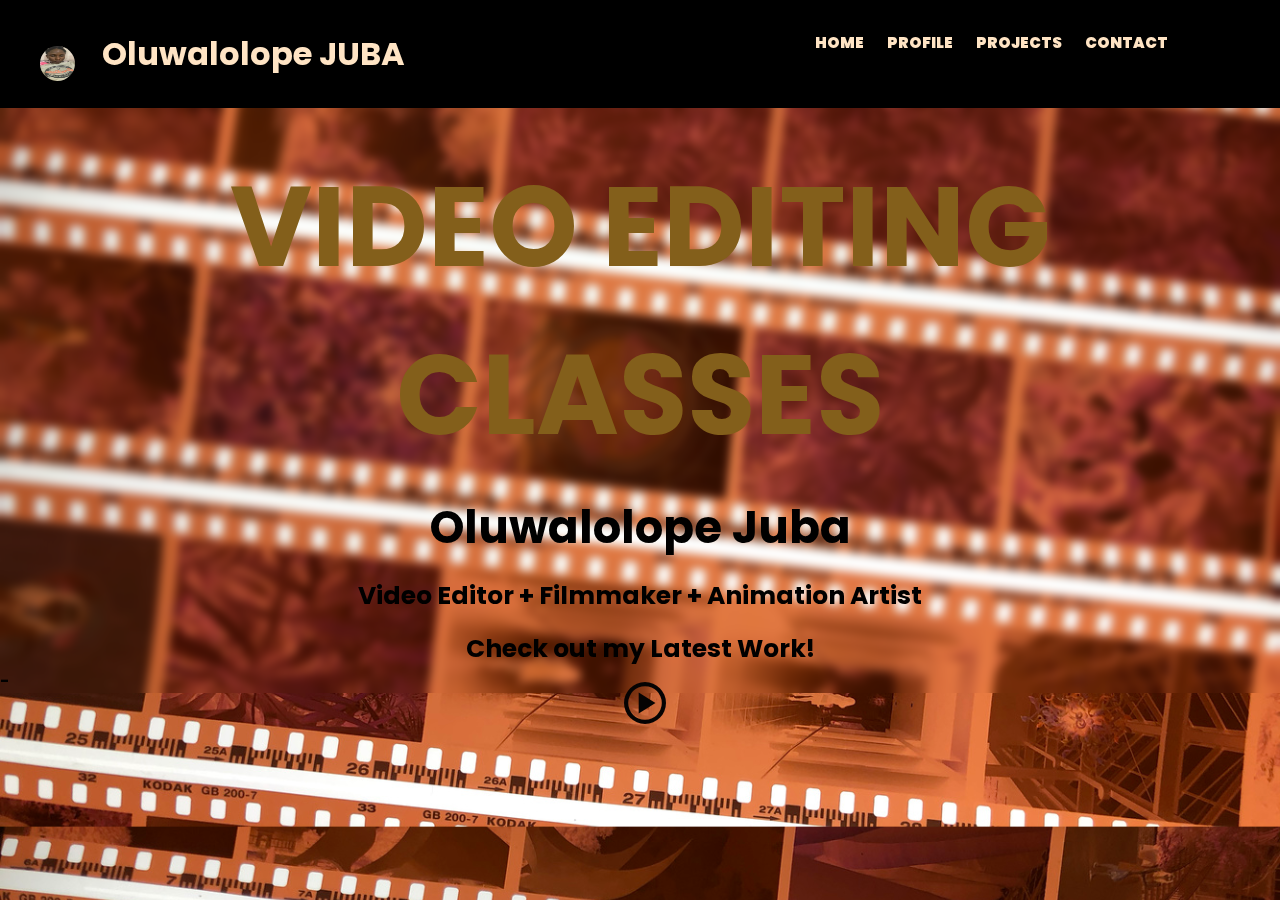
<file: index.html>
<!DOCTYPE html>
<html lang="en">
<head>
    <title>Oluwalolope Juba Portfolio ISM 121 Website design</title>
    <link rel="stylesheet" href="css/home.css">
    <link href='https://unpkg.com/boxicons@2.1.4/css/boxicons.min.css' rel='stylesheet'>
    <meta charset="UTF-8">
    <meta name="viewport" content="width=device-width, initial-scale=1.0">
</head>
<body>
    <nav/"navbar">
    <h1>Oluwalolope JUBA</h1>
    <ul>
        <li><a href="index.html">HOME</a></li>
        <li><a href="profile.html">PROFILE</a></li>
        <li><a href="projects.html">PROJECTS</a></li>
        <li><a href="contact.html">CONTACT</a></li>
    </ul>
    </nav>
    <logo><img src="images/me.jpg" alt="profile"></logo>
    <main>
        <h2>VIDEO EDITING CLASSES</h2>
    </main>
    <h3>Oluwalolope Juba</h3>
    <p>Video Editor + Filmmaker + Animation Artist</p>
    <p>Check out my Latest Work!</p>
    <div class="play-button">
    <a href="projects.html" <i class='bx bx-play-circle'></i>   </a>
    </div>
</body>
</html>-
</file>
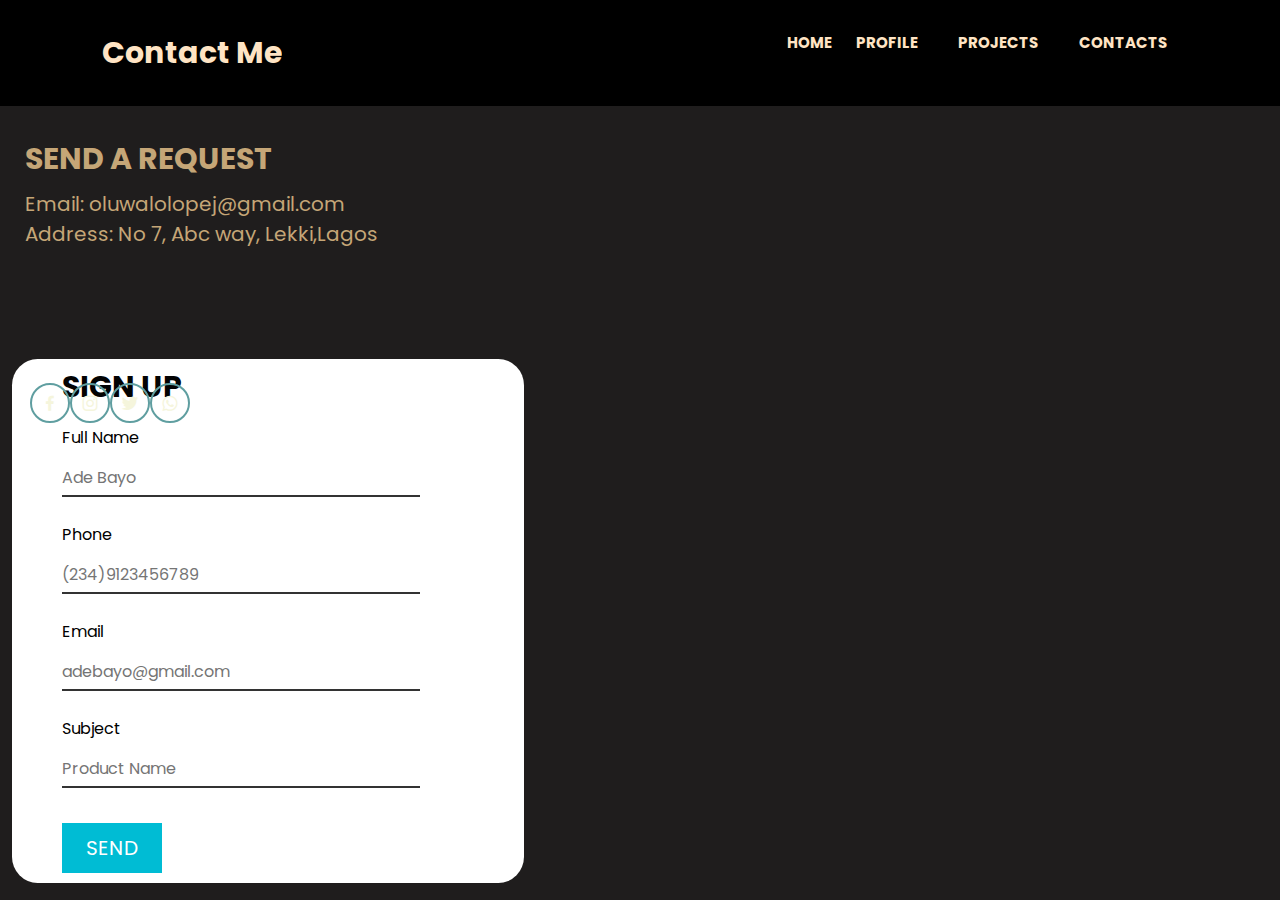
<file: contact.html>
<!DOCTYPE html>
<html lang="en">
<head>
    <meta charset="UTF-8">
    <link rel="stylesheet" href="css/contact.css">
    <link href='https://unpkg.com/boxicons@2.1.4/css/boxicons.min.css' rel='stylesheet'>
    <meta name="viewport" content="width=device-width, initial-scale=1.0">
    <title>Contacts</title>
</head>
<body>
        <nav/"navbar">
        <h1>Contact Me</h1>
        <ul>
        <li><a href="index.html">HOME</a></li>
        <li><a href="profile.html">PROFILE</a><li>
        <li><a href="projects.html">PROJECTS</a><li>
        <li><a href="contact.html">CONTACTS</a></li>
        </ul>
        </nav>
    <main>
        <h2>SEND A REQUEST</h2>
        <p>Email:  oluwalolopej@gmail.com<br>
        Address: No 7, Abc way, Lekki,Lagos</p>
        <div class="icons">
            <a href="https://web.facebook.com/?_rdc=1&_rdr"<i class='bx bxl-facebook'></i></a>
            <a href="https://www.instagram.com/"<i class='bx bxl-instagram'></i> </a>
            <a href="https://x.com/" <i class='bx bxl-twitter'></i></a>
            <a href="https://web.whatsapp.com/" <i class='bx bxl-whatsapp'></i></box-icon></a>
        </div>
        <div class="contact-info">
            <form>
            <h3>SIGN UP</h3>
            <div class="input-group">
                <label>Full Name</label>
                <input type="text" placeholder="Ade Bayo">
            </div>
            <div class="input-group">
                <label>Phone</label>
                <input type="number" placeholder="(234)9123456789">
            </div>
            <div class="input-group">
                <label>Email</label>
                <input type="email" placeholder="adebayo@gmail.com">
            </div>
            <div class="input-group">
                <label>Subject</label>
                <input type="text" placeholder="Product Name">
            </div>
            <div class="input-group">
                <input type="submit" value="SEND">
            </div>
        </form>
        </div>
    </main>
</body>
</html>
</file>
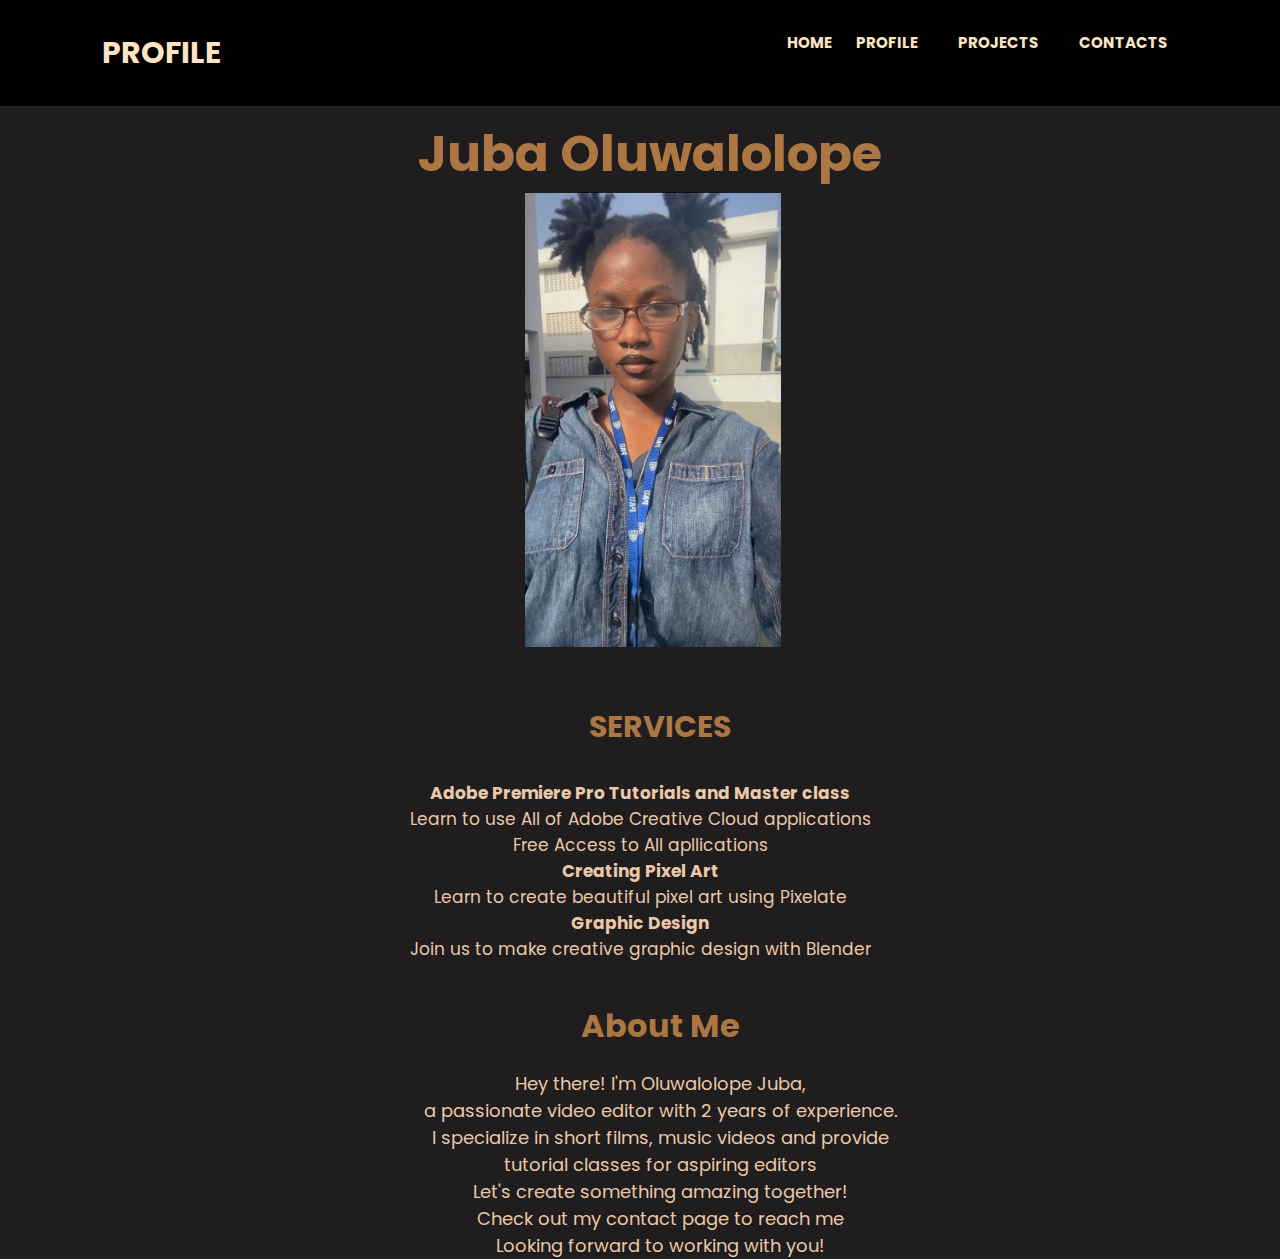
<file: profile.html>
<!DOCTYPE html>
<html lang="en">
<head>
    <meta charset="UTF-8">
    <link rel="stylesheet" href="css/profile.css">
    <meta name="viewport" content="width=device-width, initial-scale=1.0">
    <title>Profile</title>
</head>
<body>
        <nav/"navbar">
        <h1>PROFILE</h1>
        <ul>
        <li><a href="index.html">HOME</a></li>
        <li><a href="profile.html">PROFILE</a><li>
        <li><a href="projects.html">PROJECTS</a><li>
        <li><a href="contact.html">CONTACTS</a></li>
        </ul>
        </nav>
    <main>
        <h2> Juba Oluwalolope</h2>
        <img src="images/me! - Copy.jpg">
        <h3>SERVICES</h3>
            <ul>
                <li><h4>Adobe Premiere Pro Tutorials and Master class<br></h4>
                Learn to use All of Adobe Creative Cloud applications<br>
                Free Access to All apllications</li>
                <li><h4>Creating Pixel Art<br></h4>
                Learn to create beautiful pixel art using Pixelate</li>
                <li><h4>Graphic Design<br></h4>
                Join us to make creative graphic design with Blender</li>
            </ul>
            <main1>
            <h5>About Me</h5>
                <p>Hey there! I'm Oluwalolope Juba,<br>
                    a passionate video editor with 2 years of experience.<br>
                    I specialize in short films, music videos and provide<br>
                    tutorial classes for aspiring editors<br>
                    Let's create something amazing together!<br>
                    Check out my contact page to reach me<br>
                    Looking forward to working with you!
                </p>
            </main1>
</body>
</html>
</file>
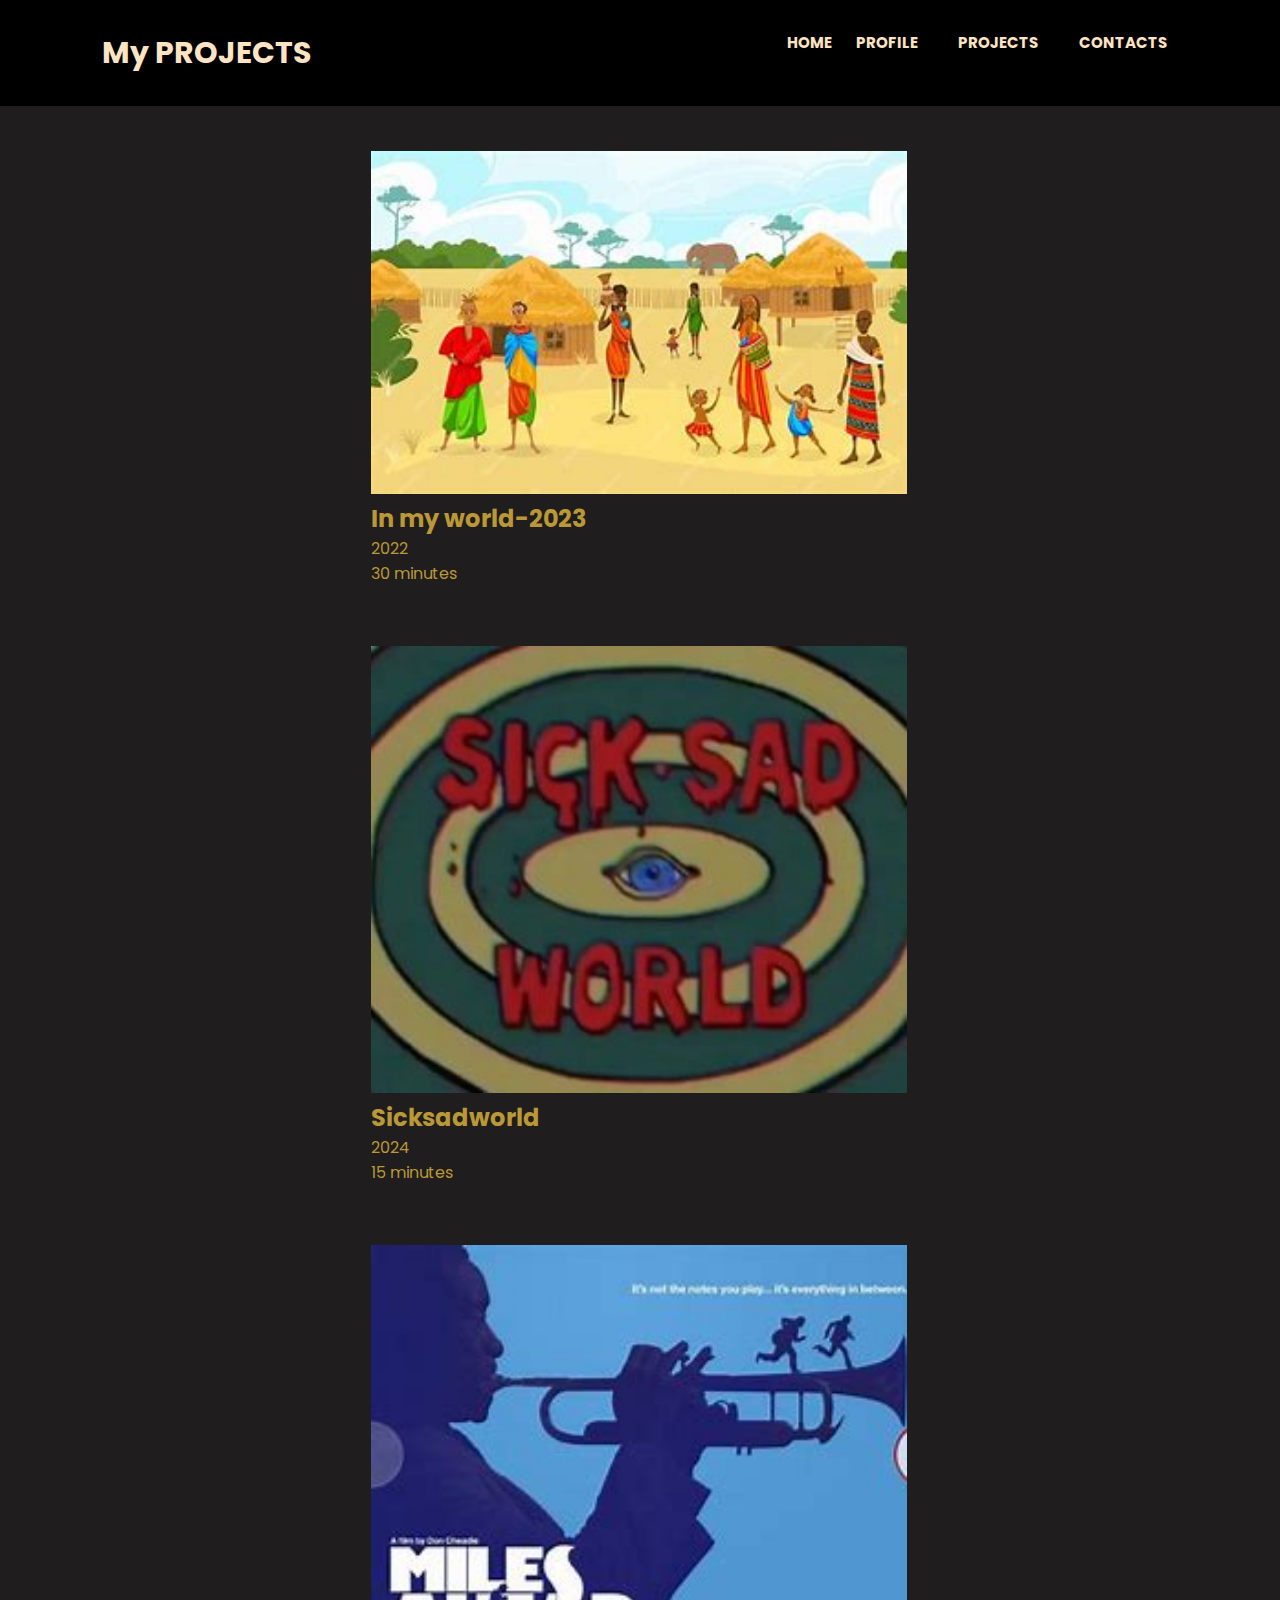
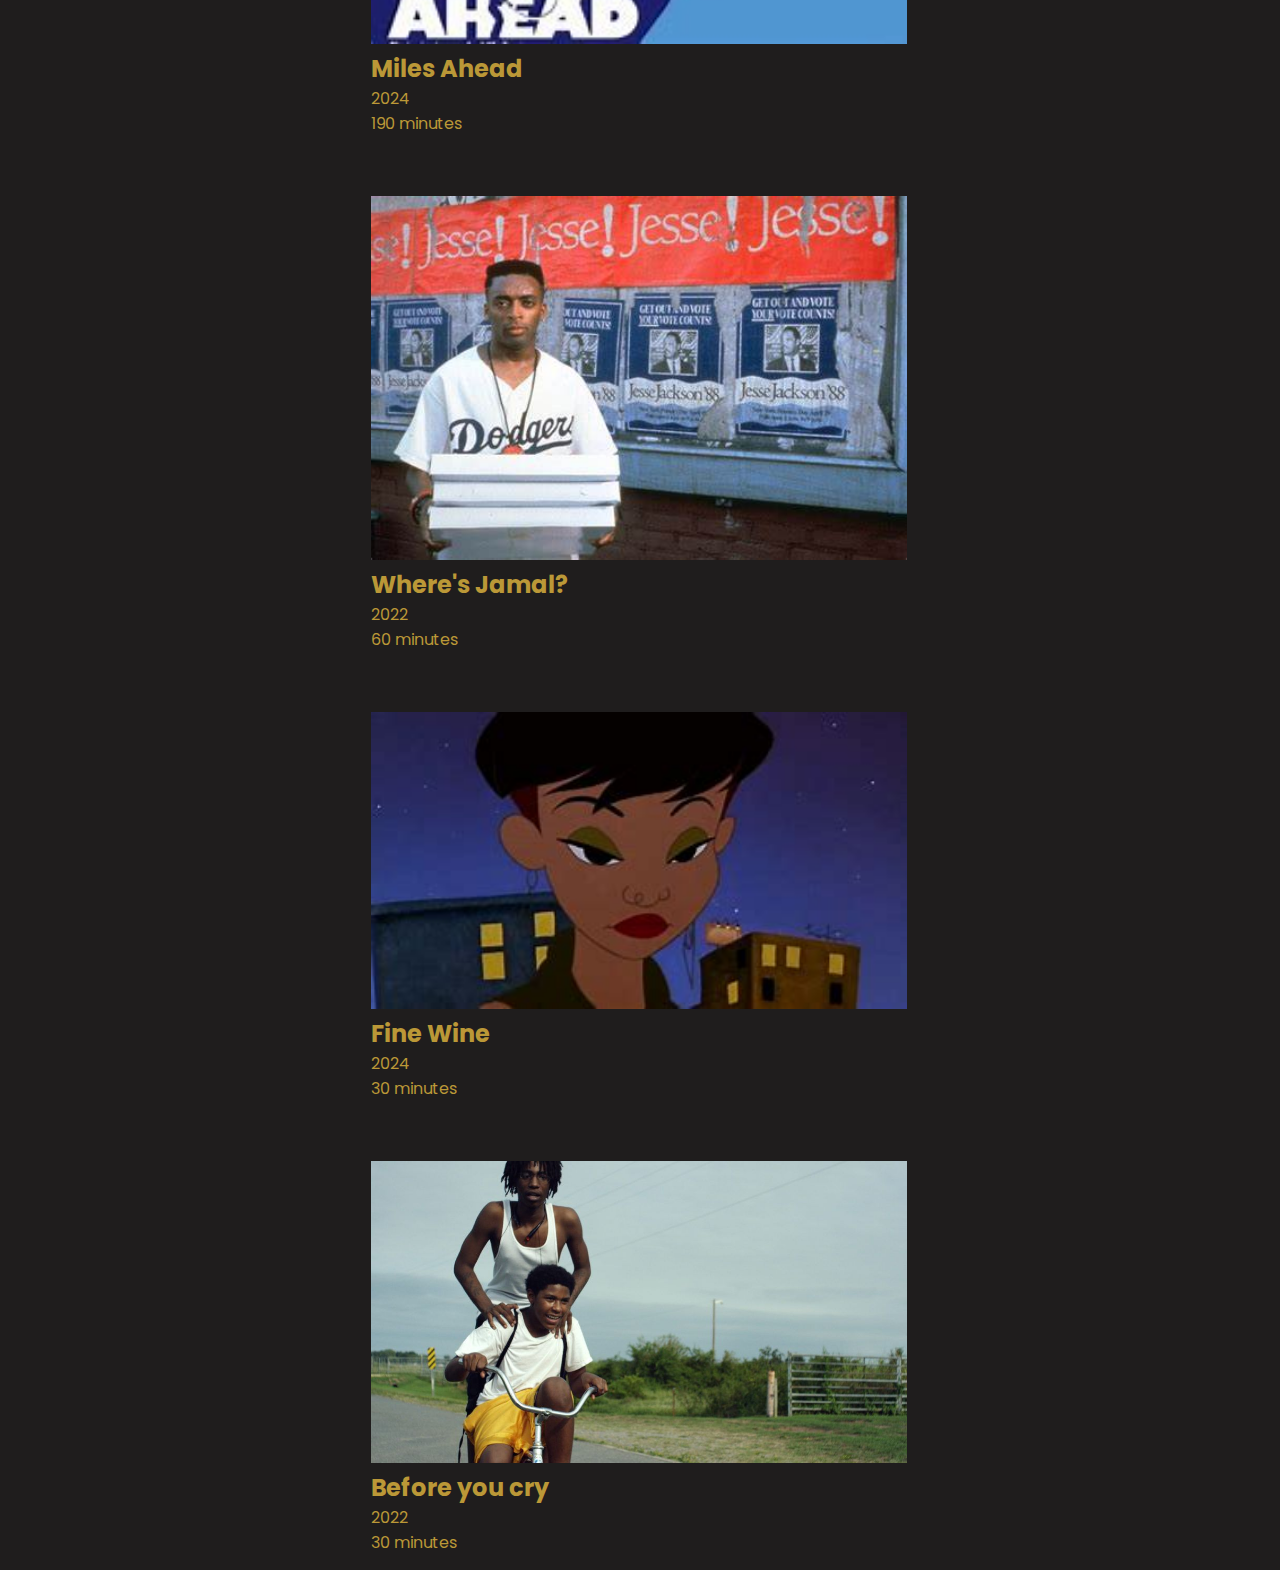
<file: projects.html>
<!DOCTYPE html>
<html lang="en">
<head>
    <meta charset="UTF-8">
    <link rel="stylesheet" href="css/projects.css">
    <meta name="viewport" content="width=device-width, initial-scale=1.0">
    <title>Projects</title>
</head>
<body>
        <nav/"navbar">
        <h1>My PROJECTS</h1>
        <ul>
        <li><a href="index.html">HOME</a></li>
        <li><a href="profile.html">PROFILE</a><li>
        <li><a href="projects.html">PROJECTS</a><li>
        <li><a href="contact.html">CONTACTS</a></li>
        </ul>
        </nav>
    <main>
        <div class="row">
            <div class="column">
              <img src="images/i.jpg" alt="i" style="width:100%">
              <h2>In my world-2023</h2>
              <p>2022<br>
            30 minutes</p>
            </div>
            <div class="column">
              <img src="images/sicksadworld.jpg" alt="ssw" style="width:100%">
              <h2>Sicksadworld</h2>
              <p>2024</p>
              <p>15 minutes</p>
            </div>
            <div class="column">
              <img src="images/k.jpg" alt="k" style="width:100%">
              <h2>Miles Ahead</h2>
              <p>2024</p>
              <p>190 minutes</p>
            </div>
            <div class="column">
                <img src="images/l.jpg" alt="l" style="width:100%">
                <h2>Where's Jamal?</h2>
                <p>2022</p>
                <p>60 minutes</p>
              </div>
              <div class="column">
                <img src="images/j.jpg" alt="j" style="width:100%">
                <h2>Fine Wine</h2>
                <p>2024</p>
                <p>30 minutes</p>
              </div>
              <div class="column">
                <img src="images/n.jpg" alt="n" style="width:100%">
                <h2>Before you cry</h2>
                <p>2022</p>
                <p>30 minutes</p>
              </div>
          </div>
    </main>
</body>
</html>
</file>
<file: css/home.css>
@import url('https://fonts.googleapis.com/css2?family=Poppins:ital,wght@0,100;0,200;0,300;0,400;0,500;0,600;0,700;0,800;0,900;1,100;1,200;1,300;1,400;1,500;1,600;1,700;1,800;1,900&display=swap');

*{
    margin: 0;
    padding: 0;
    box-sizing: border-box;
    font-family: 'Poppins',sans-serif;
    font-weight: bold;
    backdrop-filter: blur(5px);
}
main{
    box-sizing: border-box;
    font-family: 'Poppins',sans-serif;
    text-align: center;
    font-size: 75px;
    color: rgb(17, 2, 2);
}
body{
    background-image:url('../images/film2.jpg');
    background-position: center;
    background-size: cover;
    display: block;
}
nav{
    display: flex;
    padding: 30px 8%;
    background-color: black;
}
nav ul{
    flex: 1;
    text-align: right;
}
nav ul li{
    list-style: none;
    display: inline-block;
    margin: 0 10px;
}
nav ul li:hover{
    border-bottom: 1px solid rgb(252, 250, 250);
}
nav ul li a{
    text-decoration: none;
    font-weight: bolder;
    color: bisque;
    font-size: 15px;
}
img{
    height: 35px;
    width: 35px;
    border-radius: 50%;
    cursor: pointer;
    margin-top: -7px;
    object-position: left;
    margin-bottom: 0px;
    position: relative;
    top: -55px;
    left: 40px;
}
img:hover{
    border: 2px solid rgb(44, 40, 40);
}
h1{
    color: bisque;
}
h3{
    font-size: 45px;
    text-align: center;
    padding-top: 15px;
    color: black;
}
p{
    font-size: 25px;
    text-align: center;
    padding-top: 15px;
    color: black;
}
h2{
    color: rgb(131, 95, 27);
}
.play-button{
    position: absolute;
    bottom: -30px;
    left:560px;
    width: 170px;
    display: flex;
    justify-content: center;
}
.play-button a{
    display: inline-flex;
    justify-content: center;
    align-items: center;
    width: 40px;
    height: 40px;
    background: transparent;
    border: 2px solid cadetblue;
    border-radius: 50%;
    font-size: 50px;
    color: rgb(5, 3, 3);
    text-decoration: none;
}
</file>
<file: css/contact.css>
@import url('https://fonts.googleapis.com/css2?family=Poppins:ital,wght@0,100;0,200;0,300;0,400;0,500;0,600;0,700;0,800;0,900;1,100;1,200;1,300;1,400;1,500;1,600;1,700;1,800;1,900&display=swap');

* {
    margin: 0;
    padding: 0;
    box-sizing: border-box;
    font-family: 'Poppins', sans-serif;
}

nav {
    display: flex;
    padding: 30px 8%;
    background-color: #000000; 
}

nav ul {
    flex: 1;
    text-align: right;
    margin-bottom: 5px;
    background-color: #000000;
}

nav ul li {
    list-style: none;
    display: inline-block;
    margin: 0 10px;
    background-color: #000000;
}

nav ul li:hover {
    border-bottom: 1px solid rgb(252, 250, 250);
}

nav ul li a {
    text-decoration: none;
    font-weight: bolder;
    color: bisque;
    font-size: 15px;
}

body {
    background-color: rgb(31, 29, 29); 
    background-position: center;
    background-size: cover;
    display: block;
}
h1{
    color: bisque;
    font-size: 30px;
}
h2{
    color: rgb(197, 166, 119);
    font-size: 30px;
    margin-top: 30px;
    margin-left: 25px;
}
.icons{
    position: absolute;
    bottom: 53%;
    left:25px;
    width: 170px;
    display: flex;
    justify-content: center;
}
.icons a{
    display: inline-flex;
    justify-content: center;
    align-items: center;
    width: 40px;
    height: 40px;
    background: transparent;
    border: 2px solid cadetblue;
    border-radius: 50%;
    font-size: 20px;
    color: beige;
    text-decoration: none;
}
h3{
    color: rgb(3, 3, 3);
    font-size: 30px;
    margin-left: 50px;
    margin-top: 5px;
}
main p{
    color: rgb(197, 166, 119);
    font-size: 20px;
    margin-top: 7px;
    margin-left: 25px;
}
.contact-info{
    display: flex;
    margin-top: 110px;
    margin-left: 12px;
    width: 40%;
    flex-direction: column;
    background-color: white;
    border-radius: 5%;
}
.contact-info .input-group{
    position: relative;
    width: 70%;
    margin-top: 15px;
    margin-left: 50px;
}
.contact-info .input-group input{
    width: 100%;
    padding: 5px 0;
    font-size: 16px;
    margin: 10px 0;
    border: none;
    border-bottom: 2px solid #333;
    outline: none;
}
.contact-info .input-group input[type="submit"]{
    width: 100px;
    background: #00bcd4;
    color:#fff;
    border: black;
    cursor: pointer;
    padding: 10px;
    font-size: 20px;
}
</file>
<file: css/profile.css>
@import url('https://fonts.googleapis.com/css2?family=Poppins:ital,wght@0,100;0,200;0,300;0,400;0,500;0,600;0,700;0,800;0,900;1,100;1,200;1,300;1,400;1,500;1,600;1,700;1,800;1,900&display=swap');

* {
    margin: 0;
    padding: 0;
    box-sizing: border-box;
    font-family: 'Poppins', sans-serif;
}

nav {
    display: flex;
    padding: 30px 8%;
    background-color: #000000; 
}

nav ul {
    flex: 1;
    text-align: right;
    background-color: #000000;
}

nav ul li {
    list-style: none;
    display: inline-block;
    margin: 0 10px;
    background-color: #000000;
}

nav ul li:hover {
    border-bottom: 1px solid rgb(252, 250, 250);
}

nav ul li a {
    text-decoration: none;
    font-weight: bolder;
    color: bisque;
    font-size: 15px;
}

body {
    background-color: rgb(31, 29, 29); 
    background-position: center;
    background-size: cover;
    display: block;
}
h1{
    color: bisque;
    font-size: 30px;
}
h2{
    color: rgb(173, 119, 68);
    font-size: 50px;
    text-align: center;
    margin-top: 10px;
    margin-left: 20px
}
img{
    height: 15%;
    width: 20%;
    margin-top: 0px;
    margin-left: 41%;
    
}
h3{
    position: relative;
    bottom: -50px;
    text-align: center;
    left: 20px;
    font-size: 30px;
    color: rgb(173, 119, 68);
}
main ul{
    position: relative;
    bottom: -80px;
    text-align: center;
    font-size: 17px;
    color: rgb(235, 200, 168);
}
h5{
    position: relative;
    bottom: -120px;
    text-align: center;
    left: 20px;
    font-size: 32px;
    color: rgb(173, 119, 68);
}
p{
    text-align: center;
    position: relative;
    bottom: -140px;
    left: 20px;
    font-size: 18px;
    color: rgb(235, 200, 168);
    box-sizing: content-box;
    border-color: antiquewhite;
}
</file>
<file: css/projects.css>
@import url('https://fonts.googleapis.com/css2?family=Poppins:ital,wght@0,100;0,200;0,300;0,400;0,500;0,600;0,700;0,800;0,900;1,100;1,200;1,300;1,400;1,500;1,600;1,700;1,800;1,900&display=swap');

* {
    margin: 0;
    padding: 0;
    box-sizing: border-box;
    font-family: 'Poppins', sans-serif;
}

nav {
    display: flex;
    padding: 30px 8%;
    background-color: #000000; 
}

nav ul {
    flex: 1;
    text-align: right;
    margin-bottom: 5px;
    background-color: #000000;
}

nav ul li {
    list-style: none;
    display: inline-block;
    margin: 0 10px;
    background-color: #000000;
}

nav ul li:hover {
    border-bottom: 1px solid rgb(252, 250, 250);
}

nav ul li a {
    text-decoration: none;
    font-weight: bolder;
    color: bisque;
    font-size: 15px;
}

body {
    background-color: rgb(31, 29, 29); 
    background-position: center;
    background-size: cover;
    display: block;
}
h1{
    color: bisque;
    font-size: 30px;
}
img{
    width: 40%;
    height: 70%;
    padding-top: 30px;
}
.column{
    float: center;
    width: 45%;
    padding: 15px;
    padding-left: 25px;
    margin-left: 27%;
}
.column h2{
    color: rgb(187, 152, 55);
}
.column p{
    color: rgb(187, 152, 55);
}
</file>
